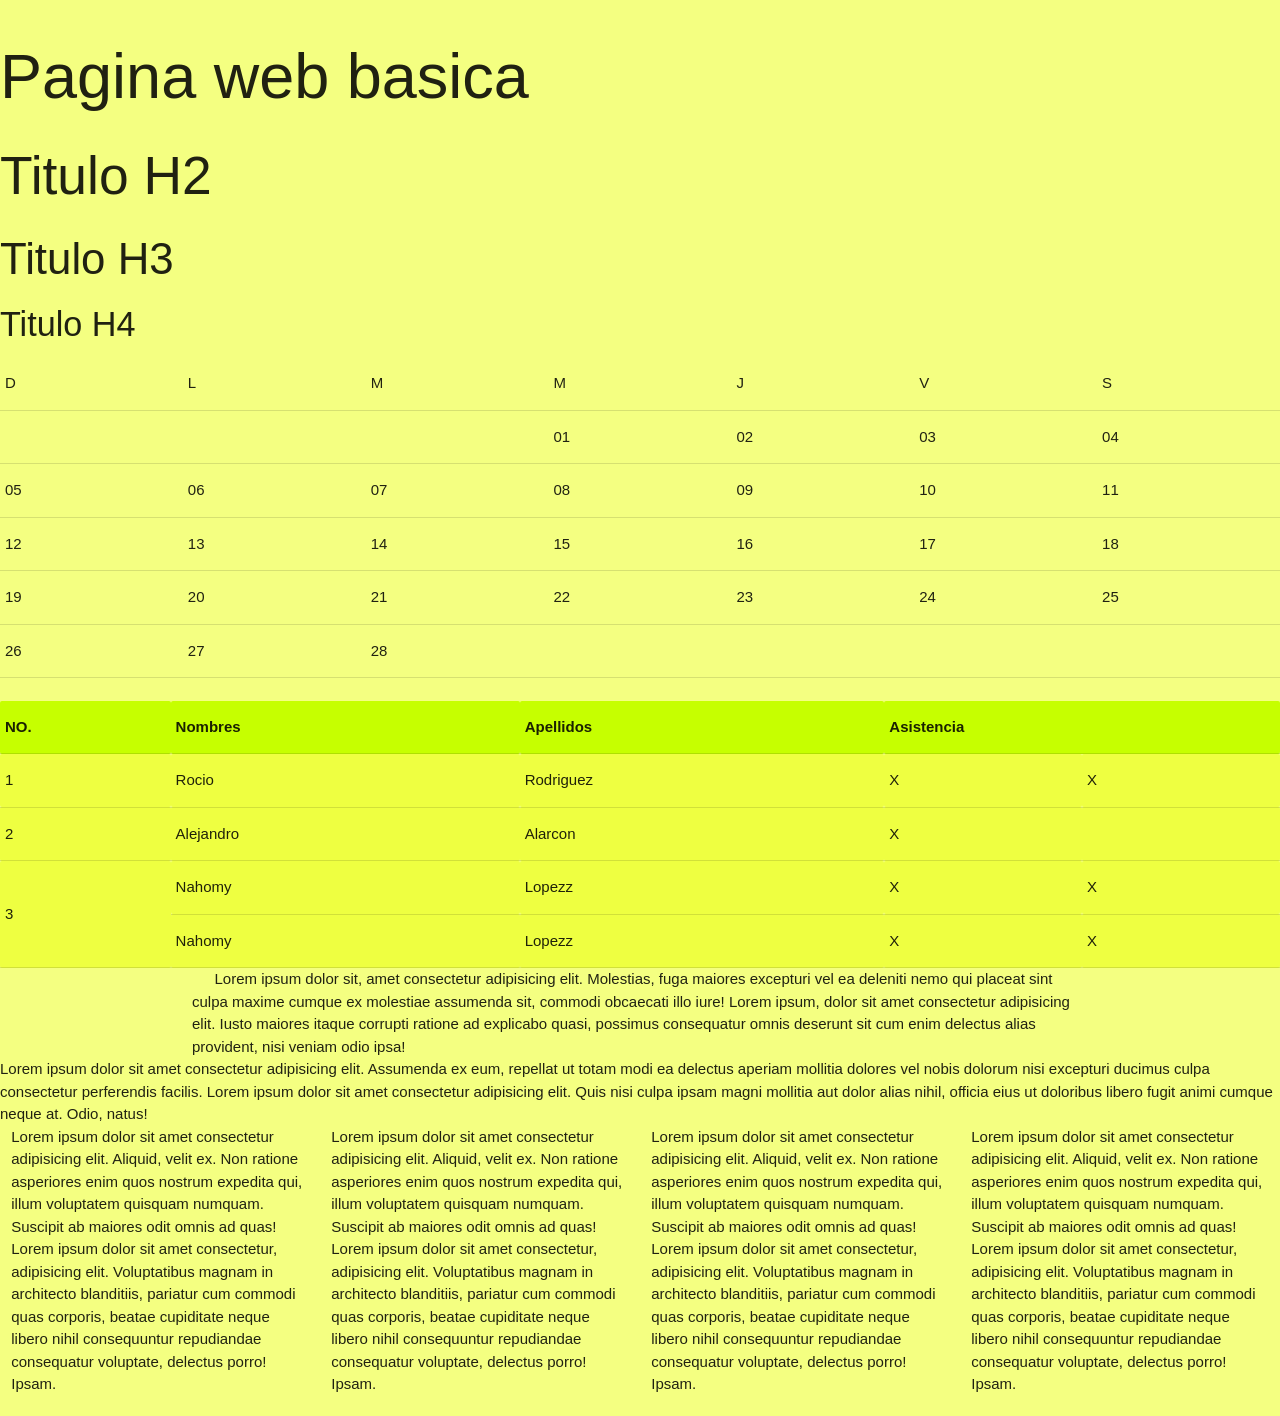
<file: index.html>
<!DOCTYPE html>
<html lang="en">
<head>
    <meta charset="UTF-8">
    <meta http-equiv="X-UA-Compatible" content="IE=edge">
    <meta name="viewport" content="width=device-width, initial-scale=1.0">
    <title>Uma.sv</title>
    <link rel="stylesheet" href="https://cdnjs.cloudflare.com/ajax/libs/materialize/1.0.0/css/materialize.min.css">
</head>
    
    <h1>Pagina web basica</h1>
    <h2>Titulo H2</h2>
    <h3>Titulo H3</h3>
    <h4>Titulo H4</h4>
    
    <table border="1">
        <body class=" lime accent-1"></body>
        <tr>
           
            <td>D</td>
            <td>L</td>
            <td>M</td>
            <td>M</td>
            <td>J</td>
            <td>V</td>
            <td>S</td>
            
        </tr>
        <tr>
            
            <td></td>
            <td></td>
            <td></td>
            <td>01</td>
            <td>02</td>
            <td>03</td>
            <td>04</td>
        
        </tr>
        <tr>
        
            <td>05</td>
            <td>06</td>
            <td>07</td>
            <td>08</td>
            <td>09</td>
            <td>10</td>
            <td>11</td>
           
        </tr>
        <tr>
        
            <td>12</td>
            <td>13</td>
            <td>14</td>
            <td>15</td>
            <td>16</td>
            <td>17</td>
            <td>18</td>
        
        </tr>
        <tr>
            
            <td>19</td>
            <td>20</td>
            <td>21</td>
            <td>22</td>
            <td>23</td>
            <td>24</td>
            <td>25</td>
        
        </tr>
        <tr>
            
            <td>26</td>
            <td>27</td>
            <td>28</td>
            <td></td>
            <td></td>
            <td></td>
            <td></td>
        
        </tr>
        
    </table>
    <br>
    <table border="1">
        <thead class=" lime accent-3">
           
            <th>NO.</th>
            <th>Nombres</th>
            <th>Apellidos</th>
            <th colspan="2">Asistencia</th>
        </thead>
        <tbody class="lime accent-2">
            <tr>
                <td>1</td>
                <td>Rocio</td>
                <td>Rodriguez</td>
                <td>X</td>
                <td>X</td>
            </tr>

            <tr>
                <td>2</td>
                <td>Alejandro</td>
                <td>Alarcon</td>
                <td>X</td>
                <td></td>
            </tr>
       
            <tr>
                <td rowspan="2">3</td>
                <td>Nahomy</td>
                <td>Lopezz</td>
                <td>X</td>
                <td>X</td>
            </tr>
            <tr>
            
                <td>Nahomy</td>
                <td>Lopezz</td>
                <td>X</td>
                <td>X</td>
            </tr> 
        </tbody>
        
    </table>
    <div class="container">
     <dip class="row">
        <div class="col 6"></div>
            Lorem ipsum dolor sit, amet consectetur adipisicing elit. Molestias, fuga maiores excepturi vel ea deleniti nemo qui placeat sint culpa maxime cumque ex molestiae assumenda sit, commodi obcaecati illo iure!
            Lorem ipsum, dolor sit amet consectetur adipisicing elit. Iusto maiores itaque corrupti ratione ad explicabo quasi, possimus consequatur omnis deserunt sit cum enim delectus alias provident, nisi veniam odio ipsa!
        </div>
             <div class="col 6"></div>
             Lorem ipsum dolor sit amet consectetur adipisicing elit. Assumenda ex eum, repellat ut totam modi ea delectus aperiam mollitia dolores vel nobis dolorum nisi excepturi ducimus culpa consectetur perferendis facilis.
                Lorem ipsum dolor sit amet consectetur adipisicing elit. Quis nisi culpa ipsam magni mollitia aut dolor alias nihil, officia eius ut doloribus libero fugit animi cumque neque at. Odio, natus!
            </div>
         </dip>
    </div>
    <div class="row">
        <div class="col s3">
            Lorem ipsum dolor sit amet consectetur adipisicing elit. Aliquid, velit ex. Non ratione asperiores enim quos nostrum expedita qui, illum voluptatem quisquam numquam. Suscipit ab maiores odit omnis ad quas!
            Lorem ipsum dolor sit amet consectetur, adipisicing elit. Voluptatibus magnam in architecto blanditiis, pariatur cum commodi quas corporis, beatae cupiditate neque libero nihil consequuntur repudiandae consequatur voluptate, delectus porro! Ipsam.
        </div>
        <div class="col s3">
            Lorem ipsum dolor sit amet consectetur adipisicing elit. Aliquid, velit ex. Non ratione asperiores enim quos nostrum expedita qui, illum voluptatem quisquam numquam. Suscipit ab maiores odit omnis ad quas!
            Lorem ipsum dolor sit amet consectetur, adipisicing elit. Voluptatibus magnam in architecto blanditiis, pariatur cum commodi quas corporis, beatae cupiditate neque libero nihil consequuntur repudiandae consequatur voluptate, delectus porro! Ipsam.
        </div>
        <div class="col s3">
            Lorem ipsum dolor sit amet consectetur adipisicing elit. Aliquid, velit ex. Non ratione asperiores enim quos nostrum expedita qui, illum voluptatem quisquam numquam. Suscipit ab maiores odit omnis ad quas!
            Lorem ipsum dolor sit amet consectetur, adipisicing elit. Voluptatibus magnam in architecto blanditiis, pariatur cum commodi quas corporis, beatae cupiditate neque libero nihil consequuntur repudiandae consequatur voluptate, delectus porro! Ipsam.
        </div>
        <div class="col s3">
            Lorem ipsum dolor sit amet consectetur adipisicing elit. Aliquid, velit ex. Non ratione asperiores enim quos nostrum expedita qui, illum voluptatem quisquam numquam. Suscipit ab maiores odit omnis ad quas!
            Lorem ipsum dolor sit amet consectetur, adipisicing elit. Voluptatibus magnam in architecto blanditiis, pariatur cum commodi quas corporis, beatae cupiditate neque libero nihil consequuntur repudiandae consequatur voluptate, delectus porro! Ipsam.
        </div>
    </div>


    <script>src= "https://code.jquery.com/jquery-3.6.3.js"</script>
    <script src="https://cdnjs.cloudflare.com/ajax/libs/materialize/1.0.0/js/materialize.min.js"></script>
</body>
</html>
</file>
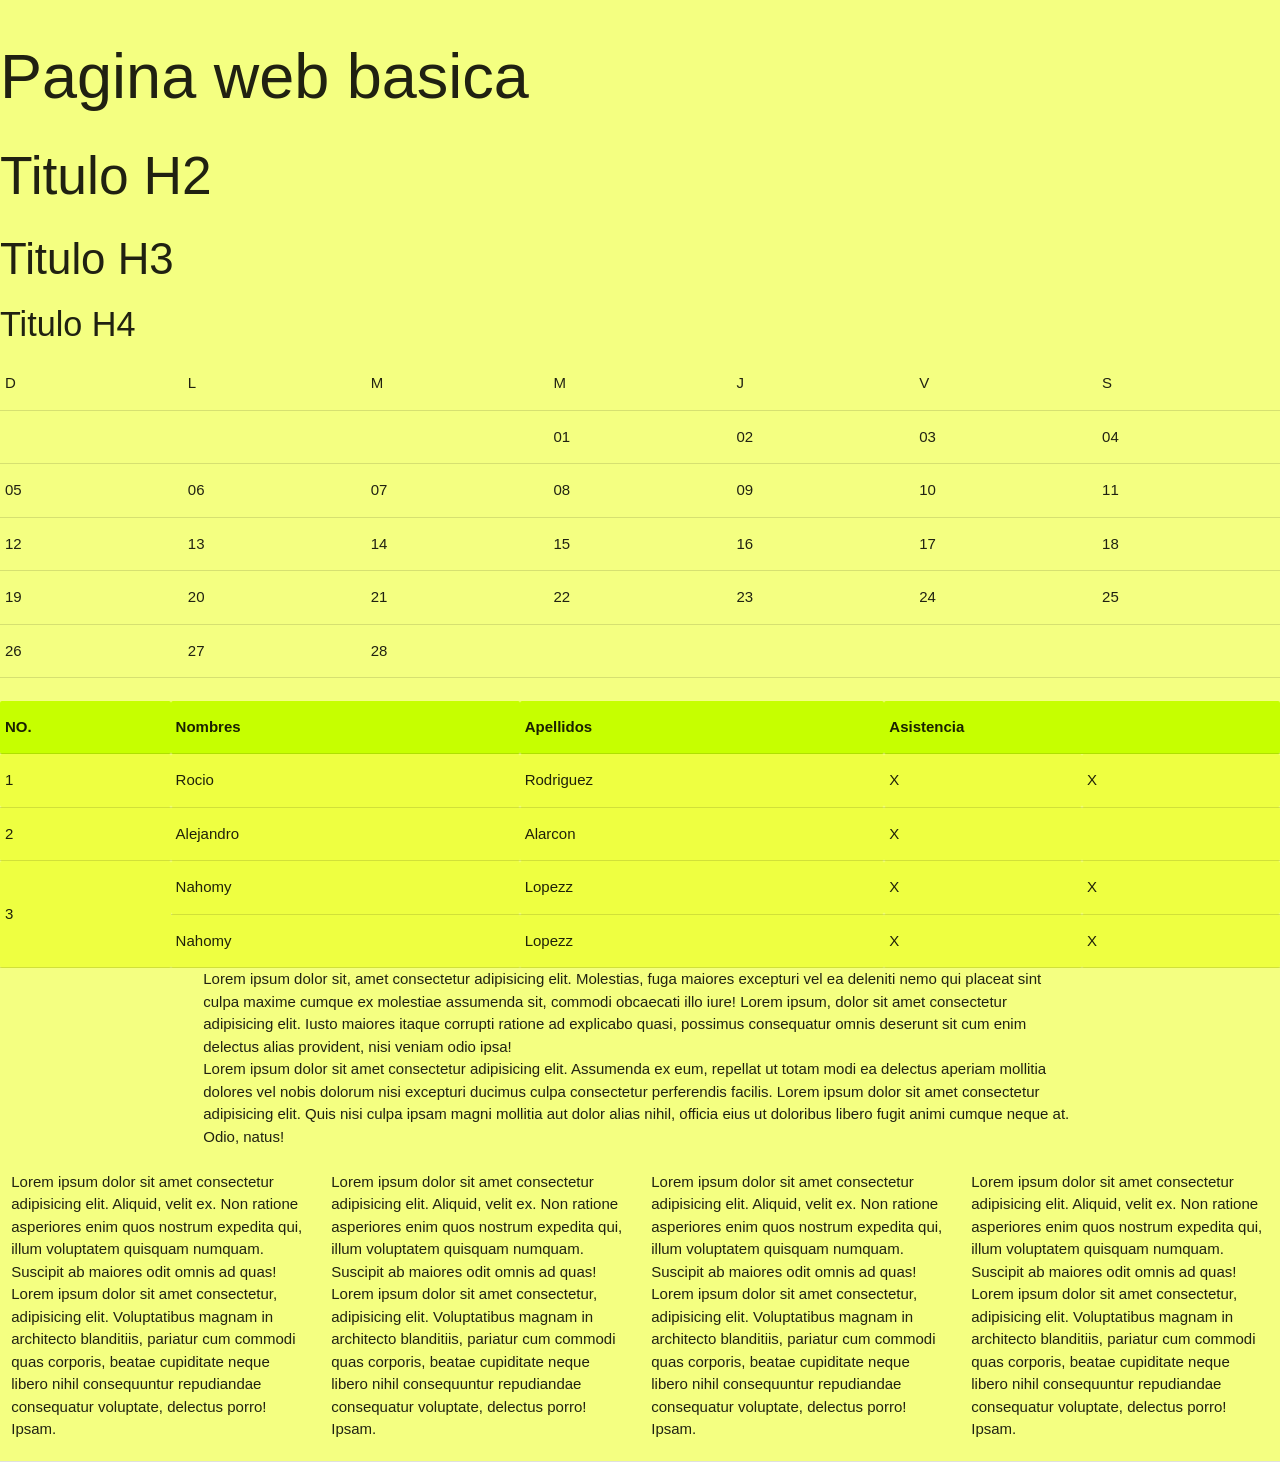
<file: index1.html>
<!DOCTYPE html>
<html lang="en">
<head>
    <meta charset="UTF-8">
    <meta http-equiv="X-UA-Compatible" content="IE=edge">
    <meta name="viewport" content="width=device-width, initial-scale=1.0">
    <title>Uma.sv</title>
    <link rel="stylesheet" href="https://cdnjs.cloudflare.com/ajax/libs/materialize/1.0.0/css/materialize.min.css">
</head>
    
    <h1>Pagina web basica</h1>
    <h2>Titulo H2</h2>
    <h3>Titulo H3</h3>
    <h4>Titulo H4</h4>
    
    <table border="1">
        <body class=" lime accent-1"></body>
        <tr>
           
            <td>D</td>
            <td>L</td>
            <td>M</td>
            <td>M</td>
            <td>J</td>
            <td>V</td>
            <td>S</td>
            
        </tr>
        <tr>
            
            <td></td>
            <td></td>
            <td></td>
            <td>01</td>
            <td>02</td>
            <td>03</td>
            <td>04</td>
        
        </tr>
        <tr>
        
            <td>05</td>
            <td>06</td>
            <td>07</td>
            <td>08</td>
            <td>09</td>
            <td>10</td>
            <td>11</td>
           
        </tr>
        <tr>
        
            <td>12</td>
            <td>13</td>
            <td>14</td>
            <td>15</td>
            <td>16</td>
            <td>17</td>
            <td>18</td>
        
        </tr>
        <tr>
            
            <td>19</td>
            <td>20</td>
            <td>21</td>
            <td>22</td>
            <td>23</td>
            <td>24</td>
            <td>25</td>
        
        </tr>
        <tr>
            
            <td>26</td>
            <td>27</td>
            <td>28</td>
            <td></td>
            <td></td>
            <td></td>
            <td></td>
        
        </tr>
        
    </table>
    <br>
    <table border="1">
        <thead class=" lime accent-3">
           
            <th>NO.</th>
            <th>Nombres</th>
            <th>Apellidos</th>
            <th colspan="2">Asistencia</th>
        </thead>
        <tbody class="lime accent-2">
            <tr>
                <td>1</td>
                <td>Rocio</td>
                <td>Rodriguez</td>
                <td>X</td>
                <td>X</td>
            </tr>

            <tr>
                <td>2</td>
                <td>Alejandro</td>
                <td>Alarcon</td>
                <td>X</td>
                <td></td>
            </tr>
       
            <tr>
                <td rowspan="2">3</td>
                <td>Nahomy</td>
                <td>Lopezz</td>
                <td>X</td>
                <td>X</td>
            </tr>
            <tr>
            
                <td>Nahomy</td>
                <td>Lopezz</td>
                <td>X</td>
                <td>X</td>
            </tr> 
        </tbody>
        
    </table>
    <div class="container">
     <dip class="row">
        <div class="col 6">
            Lorem ipsum dolor sit, amet consectetur adipisicing elit. Molestias, fuga maiores excepturi vel ea deleniti nemo qui placeat sint culpa maxime cumque ex molestiae assumenda sit, commodi obcaecati illo iure!
            Lorem ipsum, dolor sit amet consectetur adipisicing elit. Iusto maiores itaque corrupti ratione ad explicabo quasi, possimus consequatur omnis deserunt sit cum enim delectus alias provident, nisi veniam odio ipsa!
        </div>
             <div class="col 6">
             Lorem ipsum dolor sit amet consectetur adipisicing elit. Assumenda ex eum, repellat ut totam modi ea delectus aperiam mollitia dolores vel nobis dolorum nisi excepturi ducimus culpa consectetur perferendis facilis.
                Lorem ipsum dolor sit amet consectetur adipisicing elit. Quis nisi culpa ipsam magni mollitia aut dolor alias nihil, officia eius ut doloribus libero fugit animi cumque neque at. Odio, natus!
            </div>
     </dip>
     <br>
    </div>
    <div class="row">
        <div class="col s3">
            Lorem ipsum dolor sit amet consectetur adipisicing elit. Aliquid, velit ex. Non ratione asperiores enim quos nostrum expedita qui, illum voluptatem quisquam numquam. Suscipit ab maiores odit omnis ad quas!
            Lorem ipsum dolor sit amet consectetur, adipisicing elit. Voluptatibus magnam in architecto blanditiis, pariatur cum commodi quas corporis, beatae cupiditate neque libero nihil consequuntur repudiandae consequatur voluptate, delectus porro! Ipsam.
        </div>
        <div class="col s3">
            Lorem ipsum dolor sit amet consectetur adipisicing elit. Aliquid, velit ex. Non ratione asperiores enim quos nostrum expedita qui, illum voluptatem quisquam numquam. Suscipit ab maiores odit omnis ad quas!
            Lorem ipsum dolor sit amet consectetur, adipisicing elit. Voluptatibus magnam in architecto blanditiis, pariatur cum commodi quas corporis, beatae cupiditate neque libero nihil consequuntur repudiandae consequatur voluptate, delectus porro! Ipsam.
        </div>
        <div class="col s3">
            Lorem ipsum dolor sit amet consectetur adipisicing elit. Aliquid, velit ex. Non ratione asperiores enim quos nostrum expedita qui, illum voluptatem quisquam numquam. Suscipit ab maiores odit omnis ad quas!
            Lorem ipsum dolor sit amet consectetur, adipisicing elit. Voluptatibus magnam in architecto blanditiis, pariatur cum commodi quas corporis, beatae cupiditate neque libero nihil consequuntur repudiandae consequatur voluptate, delectus porro! Ipsam.
        </div>
        <div class="col s3">
            Lorem ipsum dolor sit amet consectetur adipisicing elit. Aliquid, velit ex. Non ratione asperiores enim quos nostrum expedita qui, illum voluptatem quisquam numquam. Suscipit ab maiores odit omnis ad quas!
            Lorem ipsum dolor sit amet consectetur, adipisicing elit. Voluptatibus magnam in architecto blanditiis, pariatur cum commodi quas corporis, beatae cupiditate neque libero nihil consequuntur repudiandae consequatur voluptate, delectus porro! Ipsam.
        </div>
    </div>
    <div class="divider"></div>


    <script>src= "https://code.jquery.com/jquery-3.6.3.js"</script>
    <script src="https://cdnjs.cloudflare.com/ajax/libs/materialize/1.0.0/js/materialize.min.js"></script>
</body>
</html>
</file>
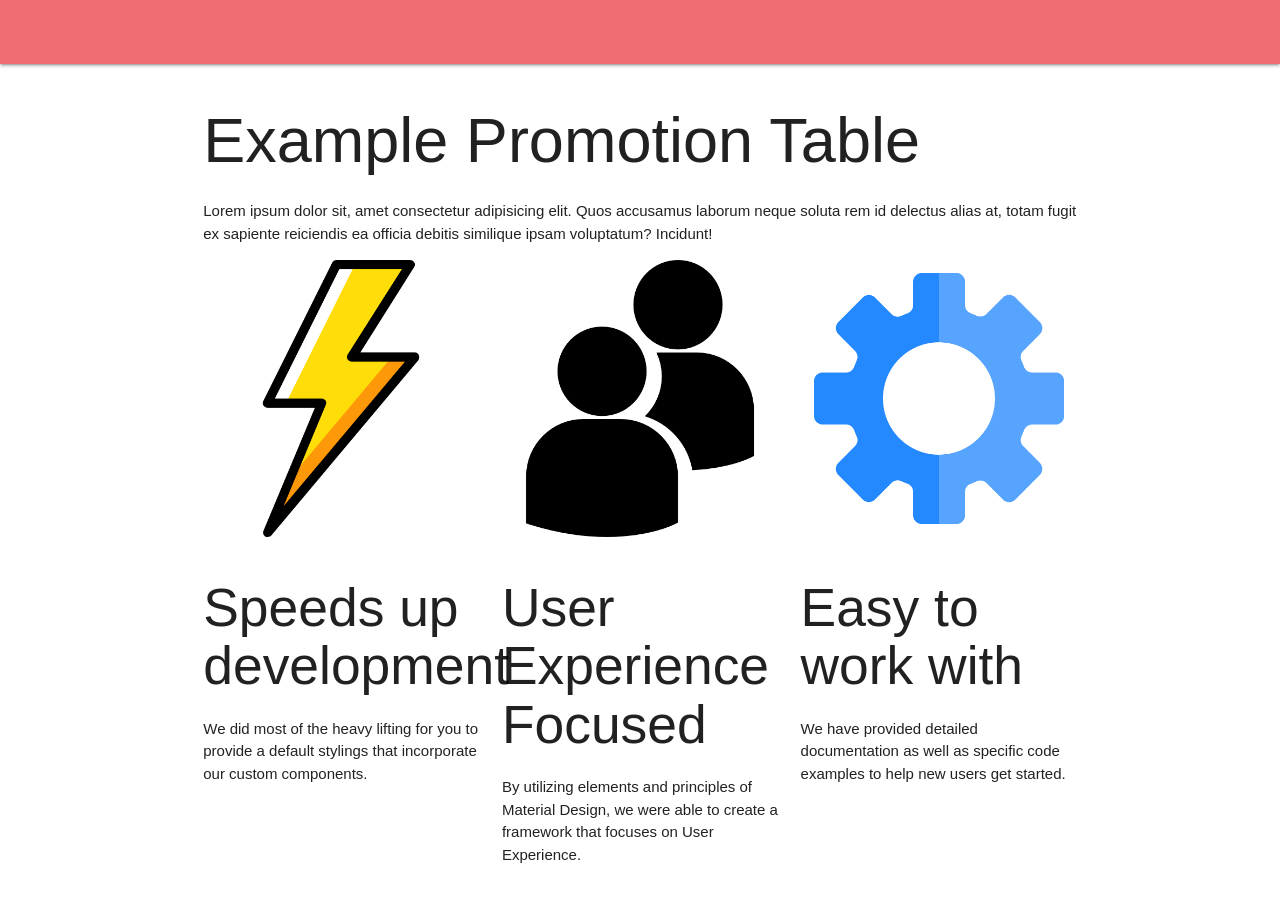
<file: index2.html>
<!DOCTYPE html>
<html lang="en">
<head>
    <meta charset="UTF-8">
    <meta http-equiv="X-UA-Compatible" content="IE=edge">
    <meta name="viewport" content="width=device-width, initial-scale=1.0">
    <title>Uma.sv</title>
    <link rel="stylesheet" href="https://cdnjs.cloudflare.com/ajax/libs/materialize/1.0.0/css/materialize.min.css">
</head>
 
<body>
    <nav></nav>
    <div class ="container">
     <div class ="row">
        <div class="col s12">
            <h1>Example Promotion Table</h1>
            <p>
                Lorem ipsum dolor sit, amet consectetur adipisicing elit. Quos accusamus laborum neque soluta rem id delectus alias at, totam fugit ex sapiente reiciendis ea officia debitis similique ipsam voluptatum? Incidunt!
            </p>

        </div>

        <div class="col s4">
            <img class="responsive-img" src="destello.png" alt="">
            <h2>Speeds up development</h2>
            <p>
                We did most of the heavy lifting for you to provide a default stylings that incorporate our custom components.
            </p>
        </div>
        <div class="col s4">
            <img class="responsive-img" src="usuarios.png" alt="">
            <h2>User Experience Focused</h2>
            <p>
                By utilizing elements and principles of Material Design, we were able to create a framework that focuses on User Experience.
            </p>
        </div>
       
        <div class="col s4">
            <img class="responsive-img" src="ajuste.png" alt="">
            <h2>Easy to work with</h2>
            <p>
                We have provided detailed documentation as well as specific code examples to help new users get started.
            </p>
        </div>

     </div>
       
    </div>


    <script>src= "https://code.jquery.com/jquery-3.6.3.js"</script>
    <script src="https://cdnjs.cloudflare.com/ajax/libs/materialize/1.0.0/js/materialize.min.js"></script>
</body>
</html>
</file>
